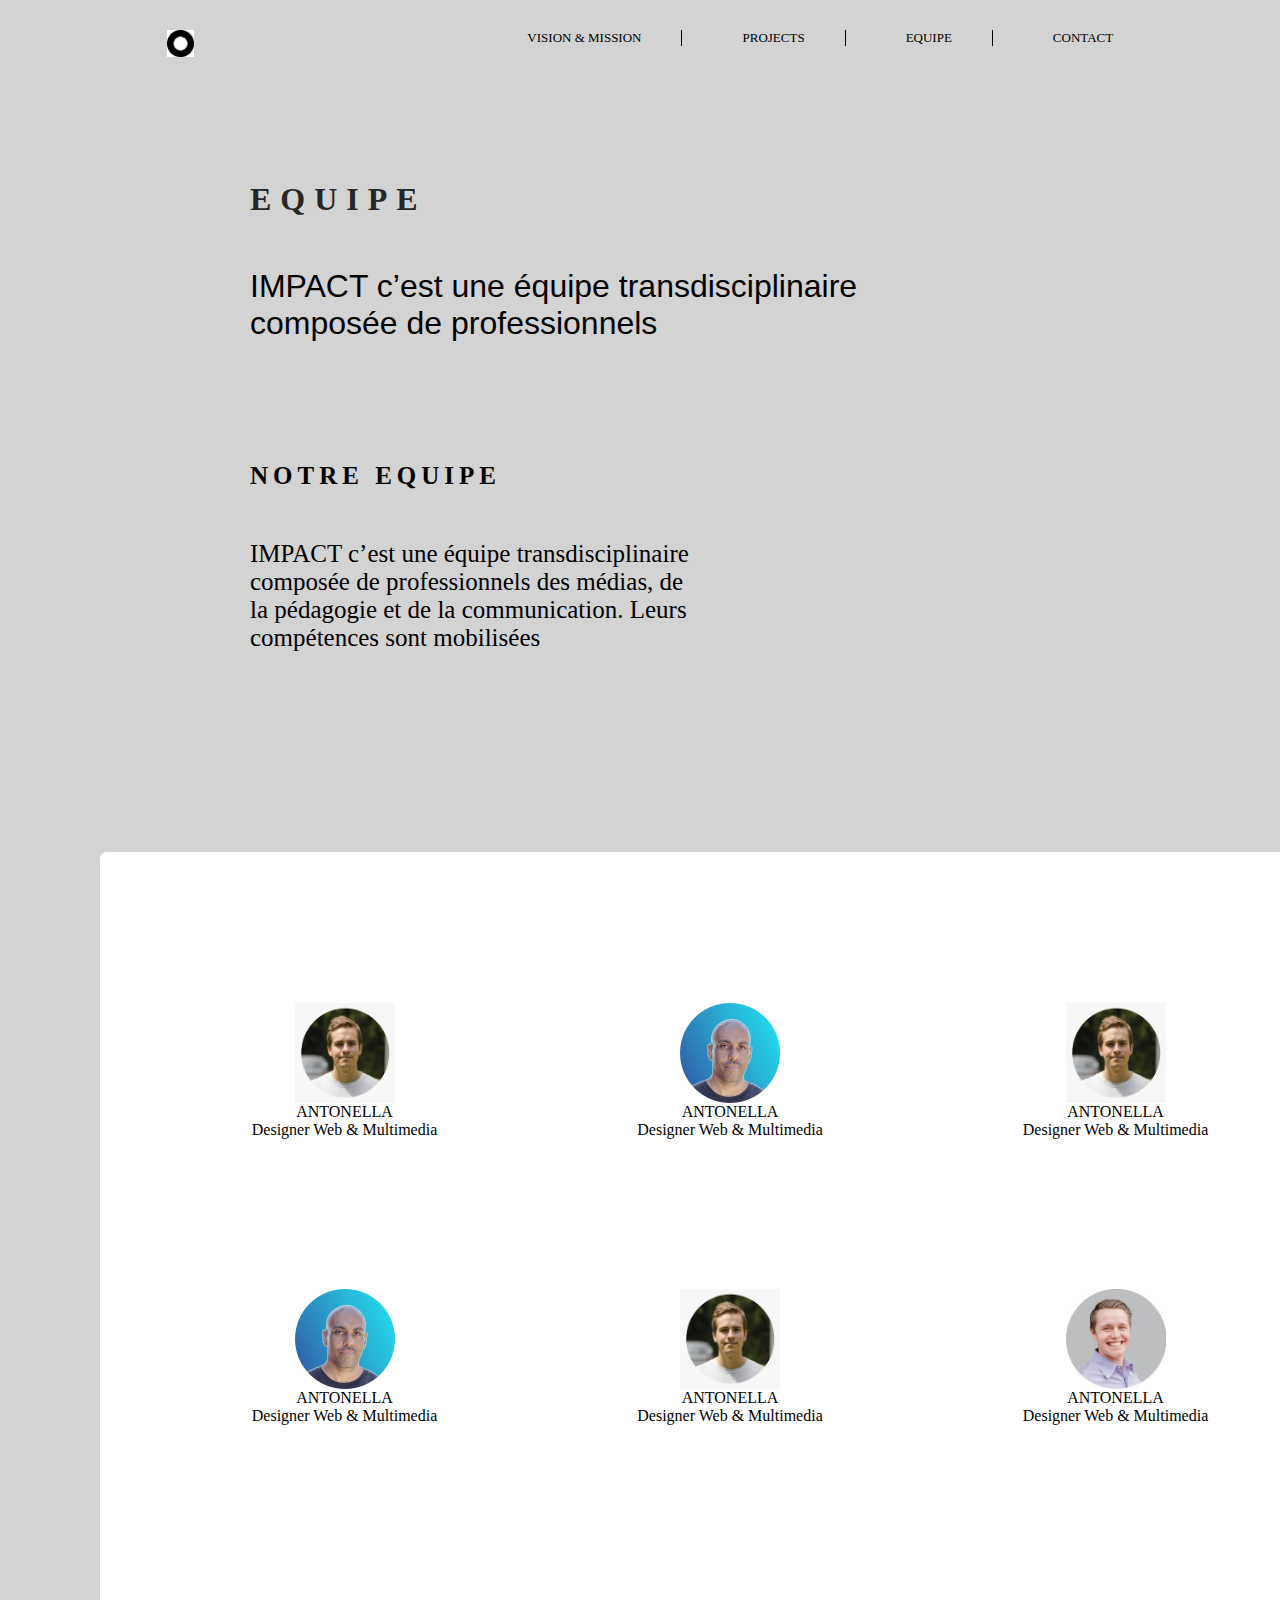
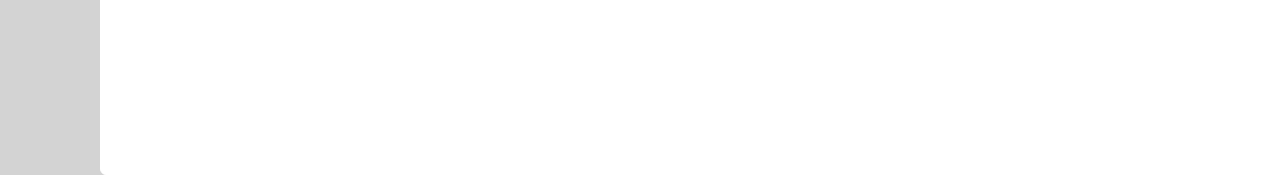
<file: index.html>
<!DOCTYPE html>
<html lang="en">
  <head>
    <meta charset="UTF-8" />
    <meta name="viewport" content="width=device-width, initial-scale=1.0" />
    <link
      href="https://db.onlinewebfonts.com/c/4c40c7f27503517082e3857518913bab?family=Brandon+Grotesque+Bold"
      rel="stylesheet"
    />
    <link
      href="https://fonts.cdnfonts.com/css/tisa-sans-pro"
      rel="stylesheet"
    />
    <link rel="stylesheet" href="./style.css" />
    <title>Document</title>
  </head>
  <body>
    <section class="head">
      <nav>
        <div class="header">
          <div>
            <img class="header-logo" src="./imgs/logo.png" alt="logo" />
          </div>
          <div>
            <ul class="ul-flex">
              <a href="./vision&mission.html">
                <li class="nav-list">VISION & MISSION</li>
              </a>
              <a href="./project.html">
                <li class="nav-list">PROJECTS</li>
              </a>
              <a href="./equipe.html">
                <li class="nav-list">EQUIPE</li>
              </a>
              <a href="./contact.html">
                <li>CONTACT</li>
              </a>
            </ul>
          </div>
        </div>
      </nav>
    </section>
    <section class="main">
      <main>
        <div class="equipe-txt">
          <h1 class="head-txt">EQUIPE</h1>
          <p class="firstP-txt">
            IMPACT c’est une équipe transdisciplinaire <br />
            composée de professionnels
          </p>
        </div>
        <div class="notre-equipe">
          <h1 class="secondHead-txt">NOTRE EQUIPE</h1>
          <p class="secondP-txt">
            IMPACT c’est une équipe transdisciplinaire <br />
            composée de professionnels des médias, de <br />
            la pédagogie et de la communication. Leurs <br />
            compétences sont mobilisées
          </p>
        </div>
        <div class="border">
          <div class="imgs-container">
            <div class="imgs">
              <img src="./imgs/3.jpg" alt="person profile picture" />
              <div class="test">
                <p class="desc">ANTONELLA</p>
                <p class="desc">Designer Web & Multimedia</p>
              </div>
            </div>
            <div class="imgs">
              <img src="./imgs/2.jpg" alt="person profile picture" />
              <div class="test">
                <p class="desc">ANTONELLA</p>
                <p class="desc">Designer Web & Multimedia</p>
              </div>
            </div>
            <div class="imgs">
              <img src="./imgs/3.jpg" alt="person profile picture" />
              <div class="test">
                <p class="desc">ANTONELLA</p>
                <p class="desc">Designer Web & Multimedia</p>
              </div>
            </div>
          </div>
          <div class="imgs-container">
            <div class="imgs">
              <img src="./imgs/2.jpg" alt="person profile picture" />
              <div class="test">
                <p class="desc">ANTONELLA</p>
                <p class="desc">Designer Web & Multimedia</p>
              </div>
            </div>
            <div class="imgs">
              <img src="./imgs/3.jpg" alt="person profile picture" />
              <div class="test">
                <p class="desc">ANTONELLA</p>
                <p class="desc">Designer Web & Multimedia</p>
              </div>
            </div>
            <div class="imgs">
              <img src="./imgs/1.jpg" alt="person profile picture" />
              <div class="test">
                <p class="desc">ANTONELLA</p>
                <p class="desc">Designer Web & Multimedia</p>
              </div>
            </div>
          </div>
        </div>
      </main>
    </section>
  </body>
</html>
</file>
<file: style.css>
* {
  margin: 0;
  padding: 0;
  box-sizing: border-box;
}

body {
  background-color: lightgrey;
}

.header-logo {
  width: 27px;
  height: 27px;
}

ul {
  list-style: none;
}

.header {
  display: flex;
  justify-content: space-around;
  padding-top: 30px;
}

.ul-flex {
  display: flex;
  gap: 60px;
  font-family: 'Brandon Grotesque Bold';
  font-size: 13px;
}

.nav-list {
  border-right: 1px solid black;
  padding-right: 40px;
}

a {
  text-decoration: none;
  color: black;
}

.equipe-txt {
  text-align: left;
  padding-top: 120px;
  padding-left: 250px;
}

.firstP-txt {
  margin-top: 50px;
  font-family: 'Tisa Sans Pro', sans-serif;
  font-size: 32px;
}

.head-txt {
  letter-spacing: 9px;
  color: #262626;
}

.notre-equipe {
  text-align: left;
  padding-top: 120px;
  padding-left: 250px;
  font-size: 25px;
  padding-bottom: 200px;
}

.secondHead-txt {
  letter-spacing: 5px;
  font-size: 25px;
}

.secondP-txt {
  margin-top: 50px;
  font-size: 25px;
}

.border {
  border: 1px solid white;
  width: 1260px;
  height: 923px;
  background-color: white;
  border-radius: 6px;
  margin-left: 100px;
}

.imgs-container {
  width: 100%;
  display: flex;
  margin: 20px 50;
  justify-content: center;
  gap: 200px;
  margin-top: 150px;
  
}

.imgs img {
  width: 100px;
  height: 100px;
}

.imgs {
  display: flex;
  flex-direction: column;
  align-items: center;
}

.test {
  text-align: center;
}
</file>
